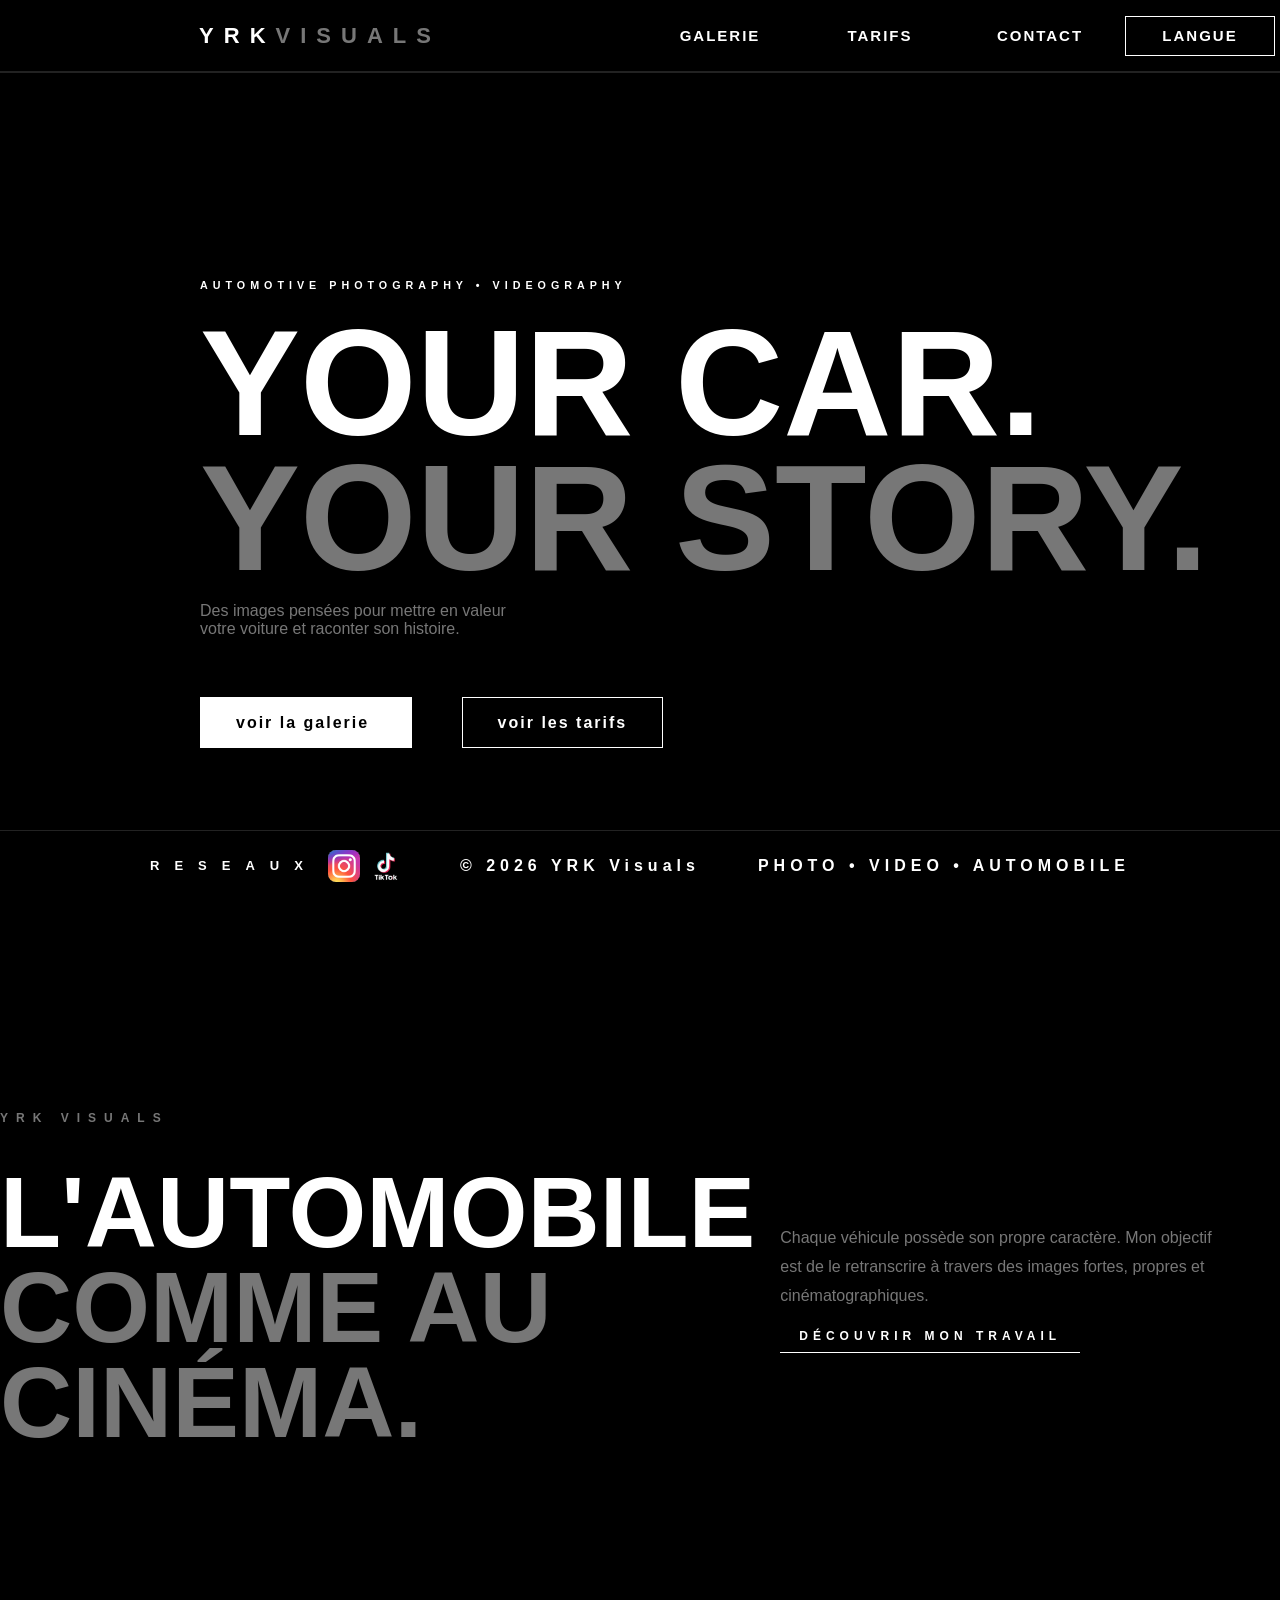
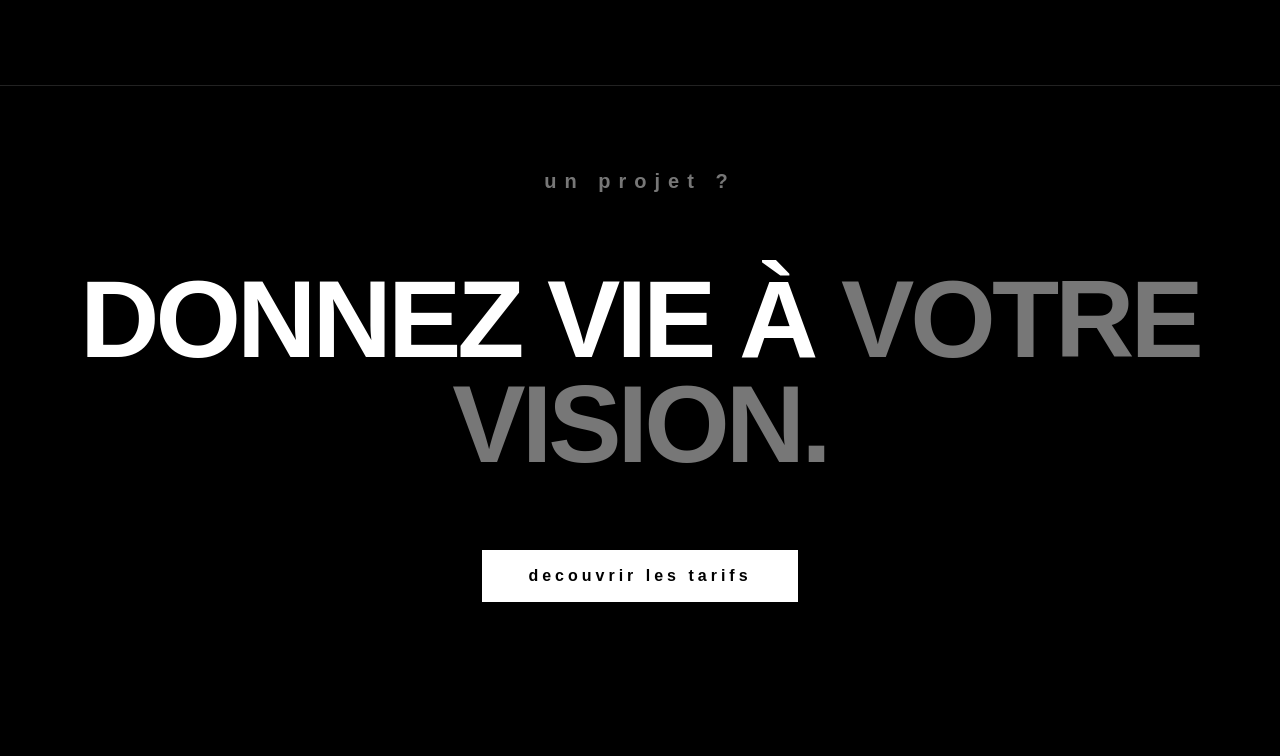
<file: index.html>
<!DOCTYPE html>
<html lang="fr">
<head>
    <link rel="stylesheet" href="style_index.css">
    <meta charset="UTF-8">
    <meta name="viewport" content="width=device-width, initial-scale=1.0">
    <title>Yrk.Visuals's page</title>
</head>
<body>

<header>
    <div id="box_header_gauche">
        <a href="index.html">
                YRK<span>VISUALS</span>
        </a>
    </div>
    <div id="box_header_droite">
        <div id="box_header_galerie">
            <a href="galerie.html">
                galerie
            </a>
        </div>
        <div id="box_header_tarifs">
            <a href="tarifs.html">
                tarifs
            </a>
        </div>
        <div id="box_header_contact">
            <a href="contact.html">
                contact
            </a>
        </div>
        <div id="box_header_langue">
                langue 
        </div>
    </div>
</header>

<main>
    <div id="premierbloc">
        <h6 id="hero_eyebrow">
            AUTOMOTIVE PHOTOGRAPHY • VIDEOGRAPHY
        </h6>
        <h1 id="hero">
            YOUR CAR.
            <br>
            <span id="hero_span">
            YOUR STORY.
            </span>
        </h1>
        <p id="hero_description">
            Des images pensées pour mettre en valeur
            <br>
            votre voiture et raconter son histoire.
        </p>
        <div id="boutons_premierbloc">
            <a id="bouton_galerie" href="galerie.html">
                voir la galerie
            </a>
            <a id="bouton_tarifs" href="tarifs.html">
                voir les tarifs
            </a>
        </div>
    </div>
    <div id="deuxiemebloc">
        <div id="deuxiemebloc_gauche">
            <h6>
                YRK VISUALS 
            </h6>
            <h1>
                L'AUTOMOBILE
                <br>
                <span>
                COMME AU CINÉMA.
                </span>
            </h1>
        </div>

        <div id="deuxiemebloc_droite">
            <p>
                Chaque véhicule possède son propre caractère. Mon objectif
                <br>
                est de le retranscrire à travers des images fortes, propres et
                <br>    
                cinématographiques.  
            </p>
            <a href="galerie.html">découvrir mon travail</a>
        </div>
    </div>
    <div id="troisiemebloc">
        <h6 id="troisiemebloc_eyebrow">
            un projet ?
        </h6>
        <h1 id="troisiemebloc_titre">
            donnez vie à <span>votre
            <br>
            vision.
        </span>
        </h1>
        <a id="troisiemebloc_bouton" href="tarifs.html">
            decouvrir les tarifs
        </a>
    </div>
</main>

<footer>
<div id="box_footer_gauche">
    <h4 id="text_footer_reseaux">RESEAUX</h4>
    <a id="bouton_footer_insta" href="https://www.instagram.com/yrk.visuals/" target="_blank"></a>
    <a id="bouton_footer_tiktok" href="https://www.tiktok.com/@yrk.visuals" target="_blank"></a>
</div>
<div id="box_footer_millieu">
    <h2 id="text_footer_millieu">© 2026 YRK Visuals</h2>
</div>
<div id="box_footer_droite">
    <h3 id="text_footer_droite">PHOTO • VIDEO • AUTOMOBILE</h3>
</div>
</footer>
</body>
</html>
</file>
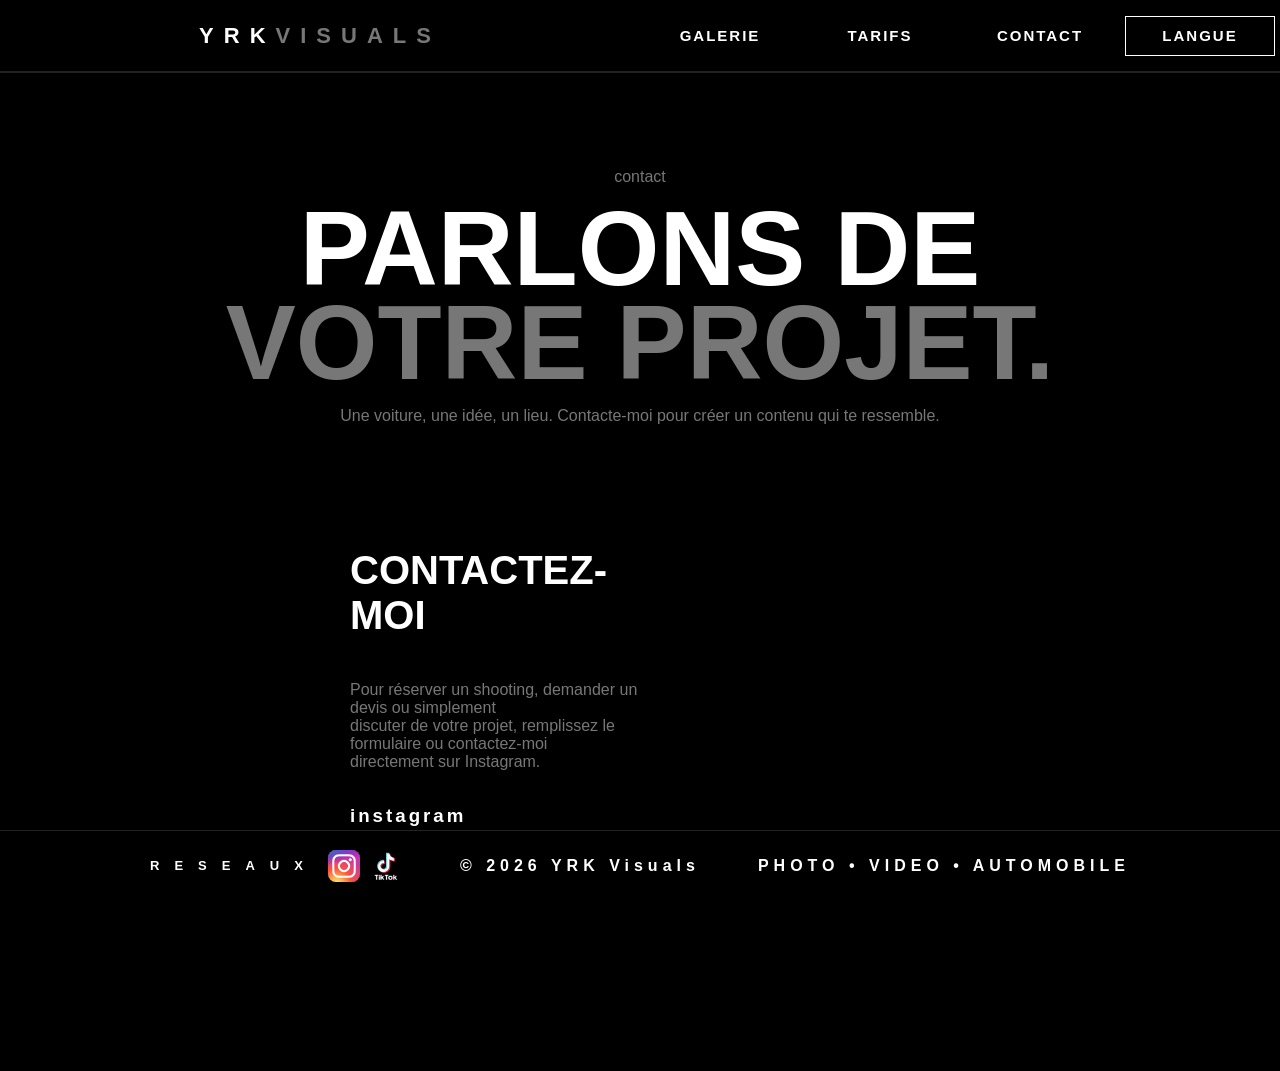
<file: contact.html>
<!DOCTYPE html>
<html lang="fr">
<head>
    <link rel="stylesheet" href="style_contact.css">
    <meta charset="UTF-8">
    <meta name="viewport" content="width=device-width, initial-scale=1.0">
    <title>Tarifs</title>
</head>
<body>

<!--header-->

<header>
    <div id="box_header_gauche">
        <a href="index.html">
                YRK<span>VISUALS</span>
        </a>
    </div>
    <div id="box_header_droite">
        <div id="box_header_galerie">
            <a href="galerie.html">
                galerie
            </a>
        </div>
        <div id="box_header_tarifs">
            <a href="tarifs.html">
                tarifs
            </a>
        </div>
        <div id="box_header_contact">
            <a href="contact.html">
                contact
            </a>
        </div>
        <div id="box_header_langue">
                langue 
        </div>
    </div>
</header>

<!--main-->
<!--premier bloc-->

<main>
    <div id="premierbloc">
        <p id="eyebrow">
            contact
        </p>
        <h1 id="titre">
            parlons de
            <br>
            <span>
            votre projet.
            </span>
        </h1>
        <p id="description">
            Une voiture, une idée, un lieu. Contacte-moi pour créer un contenu qui te ressemble.
        </p>
    </div>

<!--deuxieme bloc-->

    <div id="deuxiemebloc">
        <div id="contact">
            <h1>
                contactez-moi
            </h1>
            <p>
                Pour réserver un shooting, demander un devis ou simplement
                <br>
                discuter de votre projet, remplissez le formulaire ou contactez-moi
                <br>
                directement sur Instagram.
            </p>
            <h3>
                instagram
            </h3>
            <a href="https://www.instagram.com/yrk.visuals/" target="_blank">
                @YRK.VISUALS
            </a>
        </div>
        <div id="form">
            
        </div>
    </div>
</main>

<!--footer-->

<footer>
    <div id="box_footer_gauche">
        <h4 id="text_footer_reseaux">RESEAUX</h4>
        <a id="bouton_footer_insta" href="https://www.instagram.com/yrk.visuals/" target="_blank"></a>
        <a id="bouton_footer_tiktok" href="https://www.tiktok.com/@yrk.visuals" target="_blank"></a>
    </div>

    <div id="box_footer_millieu">
        <h2 id="text_footer_millieu">© 2026 YRK Visuals</h2>
    </div>

    <div id="box_footer_droite">
        <h3 id="text_footer_droite">PHOTO • VIDEO • AUTOMOBILE</h3>
    </div>
</footer>
</body>
</html>
</file>
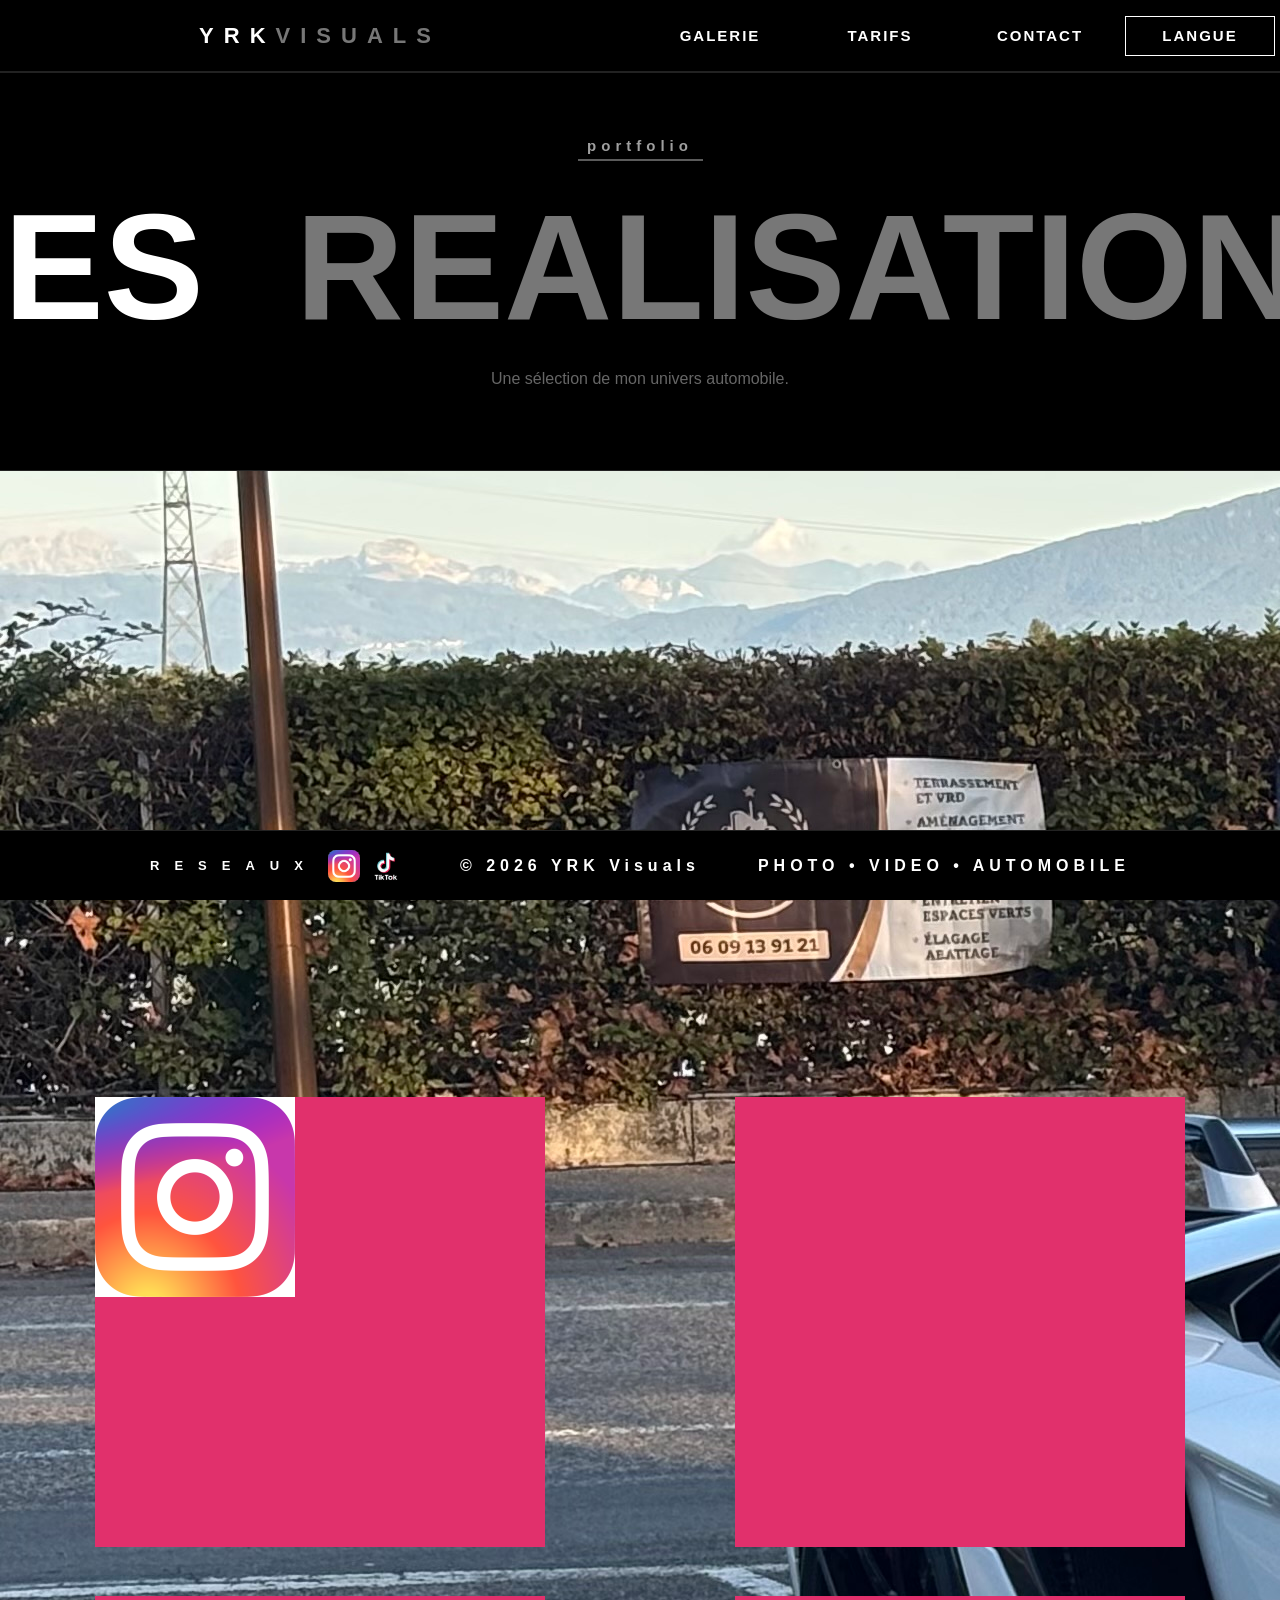
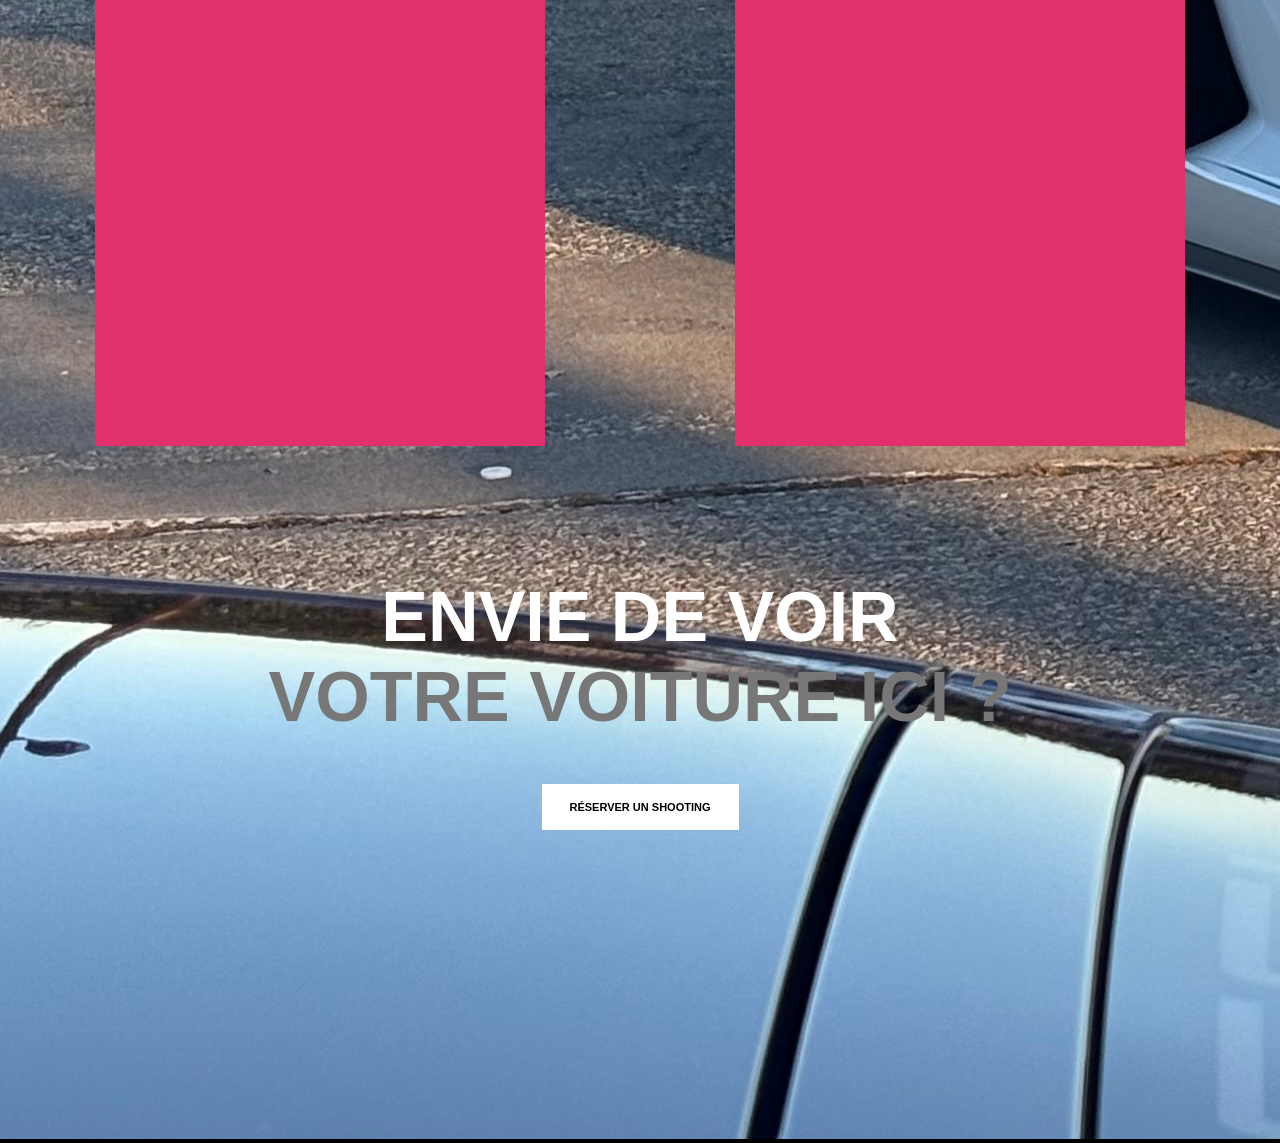
<file: galerie.html>
<!DOCTYPE html>
<html lang="fr">
<head>
    <link rel="stylesheet" href="style_galerie.css">
    <meta charset="UTF-8">
    <meta name="viewport" content="width=device-width, initial-scale=1.0">
    <title>Galerie  </title>
</head>
<body>

<!--header-->

<header>
    <div id="box_header_gauche">
        <a href="index.html">
                YRK<span>VISUALS</span>
        </a>
    </div>
    <div id="box_header_droite">
        <div id="box_header_galerie">
            <a href="galerie.html">
                galerie
            </a>
        </div>
        <div id="box_header_tarifs">
            <a href="tarifs.html">
                tarifs
            </a>
        </div>
        <div id="box_header_contact">
            <a href="contact.html">
                contact
            </a>
        </div>
        <div id="box_header_langue">
                langue 
        </div>
    </div>
</header>

<!--main-->

<main>

<!--premier bloc    (titre)-->

<div id="premierbloc">
    <h6 id="titre_portfolio">
        portfolio
    </h6>
    <h1 id="titre_realisations">     
        MES<span style="color: transparent;">q</span><span id="titre_realisations_span">REALISATIONS</span>
    </h1>
    <p id="selection">
        Une sélection de mon univers automobile.
    </p>
</div>

<!--deuxieme bloc   (carousel)-->

<div id="deuxiemebloc">
    <img src="svj_divonne.jpeg">
</div>

<!--troisieme bloc (categories)-->

<div id="troisiemebloc">
    <div id="bloc1">
        <img src="logo_insta.png">
    </div>
    <div id="bloc2">

    </div>
    <div id="bloc3">

    </div>
    <div id="bloc4">

    </div>
</div>

<!--quatrieme bloc  (redirection)-->

<div id="quatriemebloc">
    <h1>
        envie de voir
        <br>
        <span>
        votre voiture ici ?
        </span>
    </h1>
    <a href="tarifs.html">
        réserver un shooting
    </a>
</div>
</main>

<!--footer-->

<footer>
<div id="box_footer_gauche">
    <h4 id="text_footer_reseaux">RESEAUX</h4>
    <a id="bouton_footer_insta" href="https://www.instagram.com/yrk.visuals/" target="_blank"></a>
    <a id="bouton_footer_tiktok" href="https://www.tiktok.com/@yrk.visuals" target="_blank"></a>
</div>
<div id="box_footer_millieu">
    <h2 id="text_footer_millieu">© 2026 YRK Visuals</h2>
</div>
<div id="box_footer_droite">
    <h3 id="text_footer_droite">PHOTO • VIDEO • AUTOMOBILE</h3>
</div>
</footer>
</body>
</html>
</file>
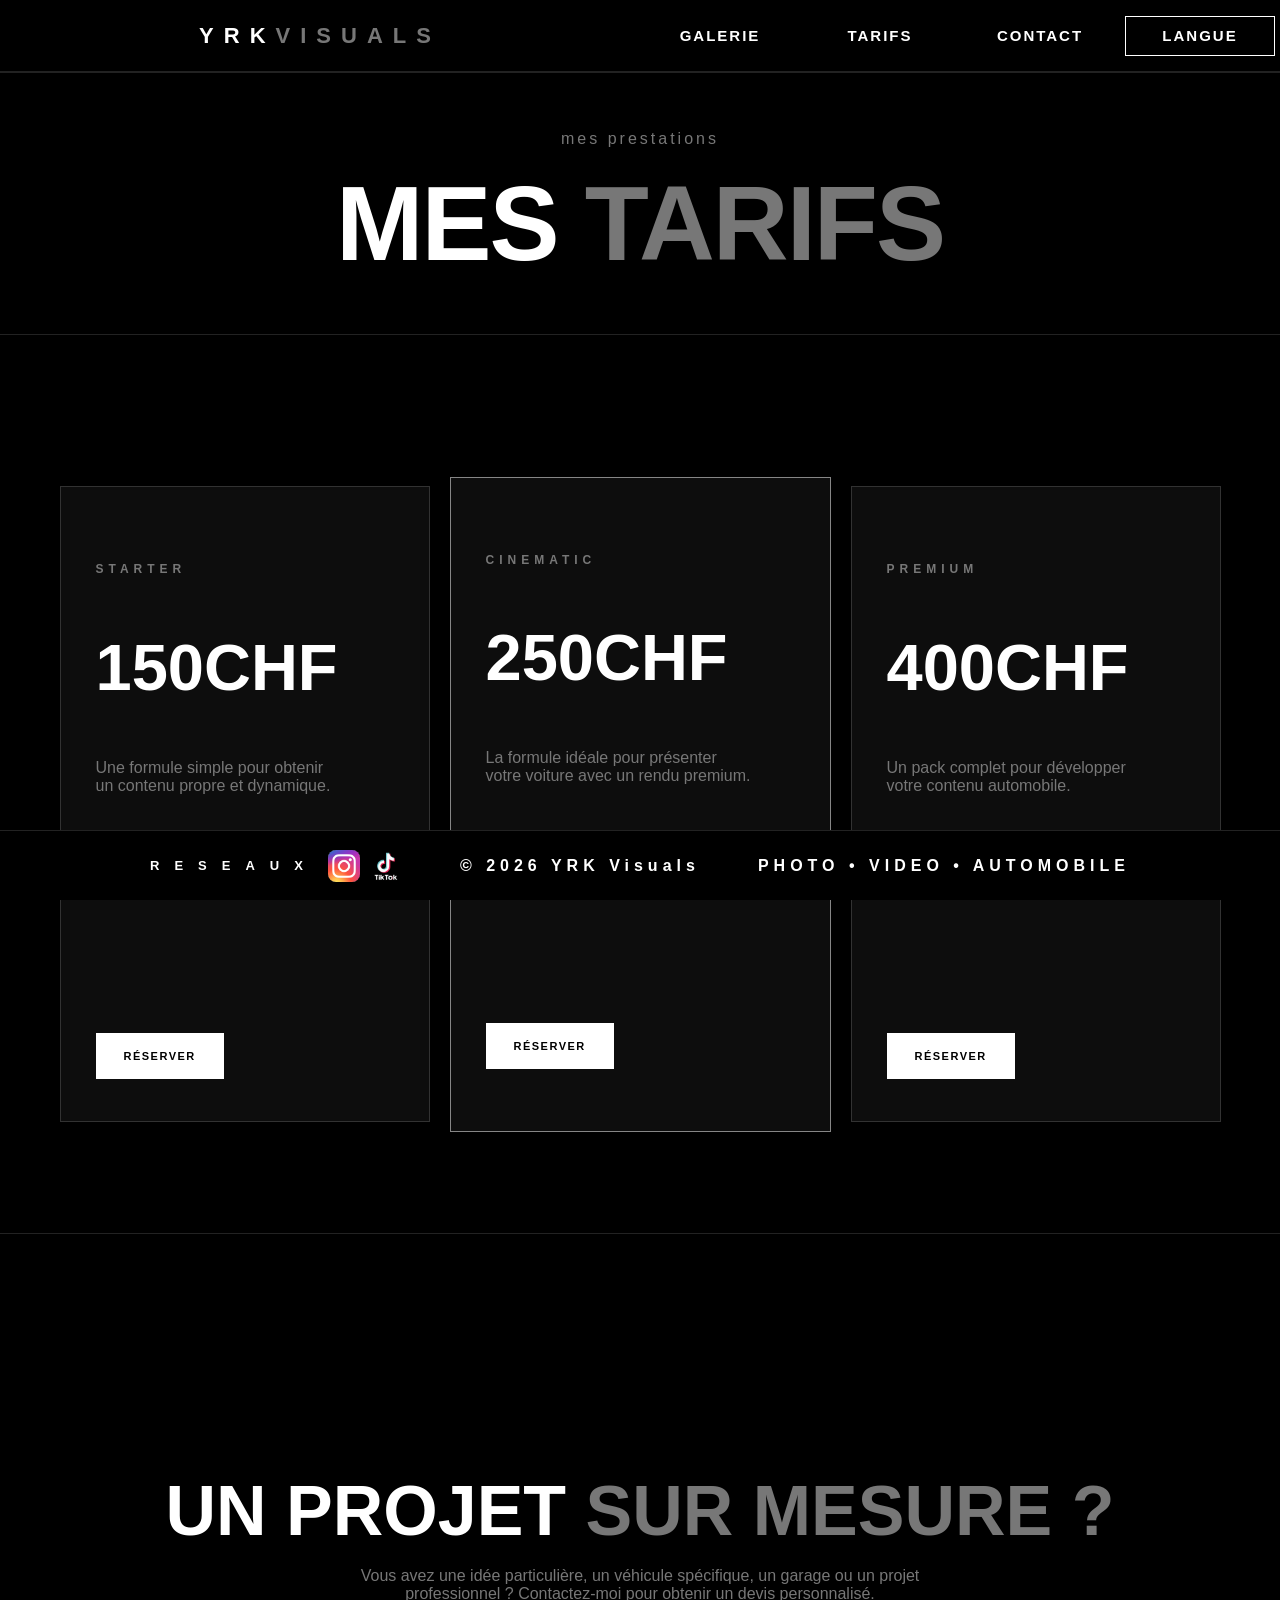
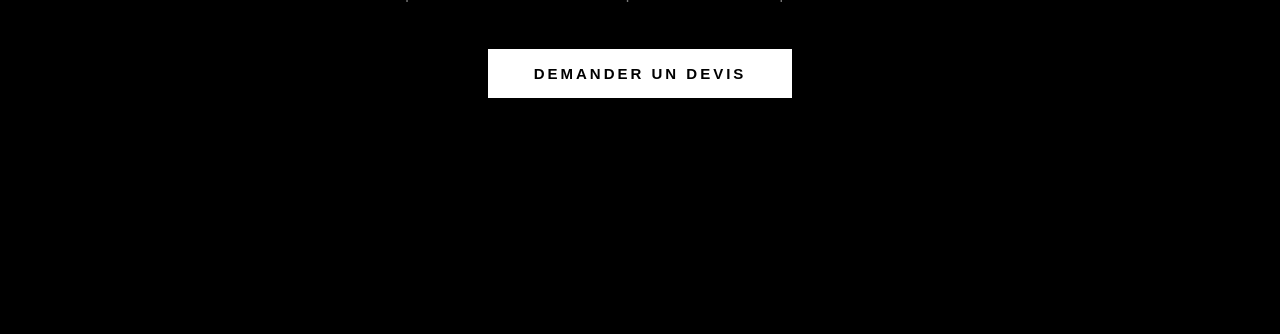
<file: tarifs.html>
<!DOCTYPE html>
<html lang="fr">
<head>
    <link rel="stylesheet" href="style_tarifs.css">
    <meta charset="UTF-8">
    <meta name="viewport" content="width=device-width, initial-scale=1.0">
    <title>Tarifs</title>
</head>
<body>

<!--header-->

<header>
    <div id="box_header_gauche">
        <a href="index.html">
                YRK<span>VISUALS</span>
        </a>
    </div>
    <div id="box_header_droite">
        <div id="box_header_galerie">
            <a href="galerie.html">
                galerie
            </a>
        </div>
        <div id="box_header_tarifs">
            <a href="tarifs.html">
                tarifs
            </a>
        </div>
        <div id="box_header_contact">
            <a href="contact.html">
                contact
            </a>
        </div>
        <div id="box_header_langue">
                langue 
        </div>
    </div>
</header>

<!--main-->

<main>

<!--premier bloc-->

    <div id="premierbloc">
        <p id="text_prestation_premierbloc">mes prestations</p>
        <h2 id="text_tarifs_premierbloc">mes <span style="color: #777;">tarifs</span></h2>
    </div>

<!--deuxieme bloc-->

    <div id="deuxiemebloc">

        <!--tarif 1-->
        
        <div id="tarif_1">
        <div id="tarif1_eyebrow">
            <p>
                starter
            </p>
        </div>
        <h2 id="tarif1_prix">
            150CHF
        </h2>
        <p id="tarif1_description">
            Une formule simple pour obtenir
            <br>
            un contenu propre et dynamique.
        </p>
        <div id="tarif1_liste">

        </div>
        <a id="tarif1_redirection" href="contact.html">
            réserver
        </a>
        </div>

        <!--tarif 2-->

        <div id="tarif_2">
        <div id="tarif2_eyebrow">
            <p>
                cinematic
            </p>
        </div>
        <h2 id="tarif2_prix">
            250CHF
        </h2>
        <p id="tarif2_description">
            La formule idéale pour présenter
            <br>
            votre voiture avec un rendu premium.
        </p>
        <div id="tarif1_liste">

        </div>
        <a id="tarif2_redirection" href="contact.html">
            réserver
        </a>
        </div>

        <!--tarif 3-->

        <div id="tarif_3">
        <div id="tarif3_eyebrow">
            <p>
                premium
            </p>
        </div>
        <h2 id="tarif3_prix">
            400CHF
        </h2>
        <p id="tarif3_description">
            Un pack complet pour développer 
            <br>
            votre contenu automobile.
        </p>
        <div id="tarif1_liste">

        </div>
        <a id="tarif3_redirection" href="contact.html">
            réserver
        </a>
        </div>
    </div>

<!--troisieme bloc-->

    <div id="troisiemebloc">
        <h1 id="projet">
            un projet 
            <span id="sur_mesure">sur mesure ?</span>
        </h1>
        <p>
            Vous avez une idée particulière, un véhicule spécifique, un garage ou un projet
            <br>
            professionnel ? Contactez-moi pour obtenir un devis personnalisé.
        </p>
        <a id="lien_devis" href="contact.html">
            demander un devis
        </a>
    </div>
</main>

<!--footer-->

<footer>
<div id="box_footer_gauche">
    <h4 id="text_footer_reseaux">RESEAUX</h4>
    <a id="bouton_footer_insta" href="https://www.instagram.com/yrk.visuals/" target="_blank"></a>
    <a id="bouton_footer_tiktok" href="https://www.tiktok.com/@yrk.visuals" target="_blank"></a>
</div>
<div id="box_footer_millieu">
    <h2 id="text_footer_millieu">© 2026 YRK Visuals</h2>
</div>
<div id="box_footer_droite">
    <h3 id="text_footer_droite">PHOTO • VIDEO • AUTOMOBILE</h3>
</div>
</footer>
</body>
</html>
</file>
<file: style_index.css>
*{
    box-sizing: border-box;
}
body{
    margin: 0px;
    background-color: black;
}

/*header*/

header{
    position: fixed;
    top: 0;
    left: 0;
    right: 0;
    height: 71px;
    border-bottom: solid rgb(34, 34, 34) 73px;
    display: flex;
}

/*box header gauche*/

#box_header_gauche{
    width: 50%;
    height: 71px;
    background-color: black;
    display: flex;
    align-items: center;
    justify-content: center;
}
#box_header_gauche a{
    font-weight: 900;
    margin: 0%;
    color: white;
    letter-spacing: 10px;
    font-size: 22px;
    transition: 0.3s;
    font-family: Arial, Helvetica, sans-serif;  
    text-decoration: none;
}
#box_header_gauche a:hover{
    transform: scale(1.01);
    letter-spacing: 15px;
}
#box_header_gauche span{
    color: #777;
}

/*box header droite*/

#box_header_droite{
    width: 50%;
    height: 71px;
    background-color: black;
    display: flex;
    align-items: center;
    justify-content: center;
    gap: 10px;
}
#box_header_droite div{
    height: 40px;
    width: 150px;
    background-color: black;
    display: flex;
    align-items: center;
    justify-content: center;
    font-size: 15px;
    font-family: Arial, Helvetica, sans-serif;
    font-weight: 900;
    letter-spacing: 2px;
    color: white;
    text-transform: uppercase;
}
#box_header_droite a{
    text-decoration: none;
    color: white;
    transition: 0.3s;
}
#box_header_droite a:hover{
    transform: scale(1.01);
    letter-spacing: 5px;
    color: rgba(255, 255, 255, 0.5 );
}
#box_header_langue{
    border: solid white 1px;
    transition: 0.3s;
}
#box_header_langue:hover{
    color: black;
    background-color: white;

}

/*main*/
/*premier bloc*/

#premierbloc{
    height: 805px;
    width: 100%;
    margin-top: 71px;
    display: flex;
    flex-direction: column;
    padding-left: 200px;
    border-bottom: 1px solid rgb(34, 34, 34);
    justify-content: center;
    padding-bottom: 35px;
}
#hero_eyebrow{
    color: white;
    font-family: Montserrat, sans-serif;
    letter-spacing: 5px;
    margin-top: 100px;
}
#hero{
    color: white;
    font-family: Arial, Helvetica, sans-serif;
    font-weight: 800;
    font-size: 150px;
    margin: 0%;
    line-height: 0.9;
}
#hero_span{
    color: #777;
}
#hero_description{
    color: #777;
    font-family: Montserrat, sans-serif;
}
#boutons_premierbloc{
    width: 1247px;
    font-family: montserrat, sans-serif;
    color: white;
    margin-top: 60px;
}
#bouton_galerie{
    padding: 16px 35px;
    background-color: white;
    border: solid white 1px;
    color: black;
    text-decoration: none;
    font-family: montserrat, sans-serif;
    font-weight: 900;
    letter-spacing: 2px;    
    color: black;
    transition: 0.3s;
}
#bouton_galerie:hover{
    background-color: transparent;
    color: white;
}
#bouton_tarifs{
    padding: 16px 35px;
    border: solid white 1px;
    margin-left: 50px;
    text-decoration: none;
    font-family: montserrat, sans-serif;
    font-weight: 900;
    letter-spacing: 2px;
    color: white;
    transition: 0.3s;
}
#bouton_tarifs:hover{
    background-color: white;
    color: black;
}

/*deuxieme bloc*/

#deuxiemebloc{
    width: 100%;
    height: 810px;
    background-color: black;
    display: flex;
    align-items: center;
    justify-content: space-around;
    gap: 25px;
    border-bottom: 1px solid rgb(34, 34, 34);
}

/*deuxieme bloc gauche*/

#deuxiemebloc_gauche{
    display: flex;
    flex-direction: column;
    height: 600px;
    width: 900px;
    background-color: black;
    justify-content: center;
}
#deuxiemebloc_gauche h6{
    margin: 0%;
    color: #777;
    font-family: "Montserrat", sans-serif;
    font-size: 12px;
    font-weight: 800;
    letter-spacing: 8px;
}
#deuxiemebloc_gauche h1{
    color: white;
    font-family: Arial, Helvetica, sans-serif;
    font-weight: 900;
    font-size: 100px;
    margin: 0%;
    margin-top: 40px;
    line-height: 0.95;
}
#deuxiemebloc_gauche span{
    color: #777;
}

/*deuxieme bloc droite*/

#deuxiemebloc_droite{
    height: 600px;
    width: 600px;
    background-color: black;
    display: flex;
    flex-direction: column;
    justify-content: center;
    font-family: Arial, Helvetica, sans-serif;
    font-size: 16px;
    line-height: 1.8;
}
#deuxiemebloc_droite p{
    color: #777;
}
#deuxiemebloc_droite a{
    color: white;
    text-decoration: none;
    font-family: "Montserrat", sans-serif;
    font-size: 12px;
    font-weight: 700;
    letter-spacing: 5px;
    border-bottom: 1px solid white;
    padding-bottom: 4px;
    width: 300px;
    display: flex;
    justify-content: center;
    text-transform: uppercase;
    transition: 0.3s;
}
#deuxiemebloc_droite a:hover{
    width: 400px;
}

/*troisieme bloc*/

#troisiemebloc{
    height: 600px;
    width: 100%;
    background-color: black;
    margin-bottom: 70px;
    display: flex;
    flex-direction: column;
    justify-content: center;
    align-items: center;
    color: white;
    text-align: center;
}
#troisiemebloc_eyebrow{
    margin: 0%;
    color: #777;
    font-family: "Montserrat", sans-serif;
    font-size: 20px;
    font-weight: 800;
    letter-spacing: 8px;
}
#troisiemebloc_titre{
    color: white;
    line-height: 0.95;
    text-transform: uppercase;
    font-weight: 900;
    letter-spacing: -4px;
    font-size: 110px;
    font-family: Arial, Helvetica, sans-serif;
}
#troisiemebloc_bouton{
    background-color: white;
    color: black;
    border: solid white 1px;
    padding: 16px 45px;
    font-family: Arial, Helvetica, sans-serif;
    font-size: 16px;
    font-weight: 900;
    letter-spacing: 4px;
    transition: 0.3s;
    text-decoration: none;
}
#troisiemebloc_bouton:hover{
    background-color: black;
    color: white;
    transform: scale(1.1);
    letter-spacing: 6p;
}
#troisiemebloc span{
    color: #777;
}

/*footer*/

footer{
    position: fixed;
    bottom: 0;
    left: 0;
    right: 0;
    display: flex;
    background-color: black;
    height: 70px;
    justify-content: space-between;
    padding-left: 150px;
    padding-right: 150px;
    border-top: solid rgb(34, 34, 34) 1px;
}

/*box footer gauche*/

#box_footer_gauche{
    display: flex;
    justify-content: center;
    align-items: center;
    font-family: "Montserrat", sans-serif;
}
#text_footer_reseaux{
    font-weight: 800;
    font-size: small;
    color: white;
    letter-spacing: 15px;
}
#bouton_footer_insta{
    background-image: url(logo_insta.png);
    background-size: cover;
    background-position: center;
    background-repeat: no-repeat;
    width: 32px;
    height: 32px;
    text-decoration: none;
    border-radius: 8px;
    transition: 0.3s;
    margin-left: 10px;
}
#bouton_footer_insta:hover{
    transform: scale(1.3);
    box-shadow: 0 0 25px #E1306C;
}
#bouton_footer_tiktok{
    background-image: url(logo_tiktok.jpg);
    background-size: cover;
    background-position: center;
    background-repeat: no-repeat;
    width: 32px;
    height: 32px;
    text-decoration: none;
    border-radius: 8px;
    transition: 0.3s;
    margin-left: 10px;
}   
#bouton_footer_tiktok:hover{
    transform: scale(1.3);
    box-shadow: 0 0 25px #5fbde2;
}
#box_footer_millieu{
    display: flex;
    justify-content: center;
    align-items: center;
}

/*box footer millieu*/

#text_footer_millieu{
    font-family: "Montserrat", sans-serif;
    font-size: medium;
    color: white;
    letter-spacing: 5px;
}

/*box footer droite*/

#box_footer_droite{
    display: flex;
    justify-content: center;
    align-items: center;
}
#text_footer_droite{
    font-family: "Montserrat", sans-serif;
    font-size: medium;
    color: white;
    letter-spacing: 5px;
}
</file>
<file: style_contact.css>
*{
    box-sizing: border-box;
}
body{
    margin: 0px;
    background-color: black;
}
/*------------*/
/*   header   */
/*------------*/

header{
    position: fixed;
    top: 0;
    left: 0;
    right: 0;
    height: 71px;
    border-bottom: solid rgb(34, 34, 34) 73px;
    display: flex;
}
#box_header_gauche{
    width: 50%;
    height: 71px;
    background-color: black;
    display: flex;
    align-items: center;
    justify-content: center;
}
#box_header_gauche a{
    font-weight: 900;
    margin: 0%;
    color: white;
    letter-spacing: 10px;
    font-size: 22px;
    transition: 0.3s;
    font-family: Arial, Helvetica, sans-serif;  
    text-decoration: none;
}
#box_header_gauche a:hover{
    transform: scale(1.01);
    letter-spacing: 15px;
}
#box_header_gauche span{
    color: #777;
}
#box_header_droite{
    width: 50%;
    height: 71px;
    background-color: black;
    display: flex;
    align-items: center;
    justify-content: center;
    gap: 10px;
}
#box_header_droite div{
    height: 40px;
    width: 150px;
    background-color: black;
    display: flex;
    align-items: center;
    justify-content: center;
    font-size: 15px;
    font-family: Arial, Helvetica, sans-serif;
    font-weight: 900;
    letter-spacing: 2px;
    color: white;
    text-transform: uppercase;
}
#box_header_droite a{
    text-decoration: none;
    color: white;
    transition: 0.3s;
}
#box_header_droite a:hover{
    transform: scale(1.01);
    letter-spacing: 5px;
    color: rgba(255, 255, 255, 0.5 );
}
#box_header_langue{
    border: solid white 1px;
    transition: 0.3s;
}
#box_header_langue:hover{
    color: black;
    background-color: white;

}

/*----------*/
/*   main   */
/*----------*/

main{
    height: 1000px;
    width: 100%;
}
#premierbloc{
    width: 100%;
    height: 450px;
    margin-top: 71px;
    background-color: black;
    display: flex;
    flex-direction: column;
    align-items: center;
    justify-content: center;
    text-align: center;
}
#eyebrow{
    color: #777;
    font-family: Arial, Helvetica, sans-serif
}
#titre{
    color: white;
    font-family: Arial, Helvetica, sans-serif;
    font-weight: bold;
    font-size: 105px;
    margin: 0%;
    text-transform: uppercase;
    line-height: .9;
}
#titre span{
    color: #777;
}
#description{
    color: #777;
    font-family: Arial, Helvetica, sans-serif;
}

/*deuxieme bloc*/

#deuxiemebloc{
    width: 100%;
    height: 500px;
    background-color: black;
    display: flex;
}
#contact{
    width: 50%;
    height: 500px;
    background-color: black;
    display: flex;
    flex-direction: column;
    padding-left: 350px;
}
#contact h1{
    font-family: Arial, Helvetica, sans-serif;
    font-weight: bold;
    font-size: 40px;
    color: white;
    text-transform: uppercase;
}
#contact p{
    color: #777;
    font-family: Arial, Helvetica, sans-serif;
}
#contact h3{
    color: white;
    font-family: Arial, Helvetica, sans-serif;
    font-weight: 900;
    letter-spacing: 3px;
}
#contact a{
    color: #777;
    font-family: Arial, Helvetica, sans-serif;
    font-weight: 600;
    letter-spacing: 3px;
    transition: 0.1s;
}
#contact a:hover{
    color: #444;
}



#form{
    width: 50%;
    height: 500px;
    background-color: black;
}



footer{
    position: fixed;
    bottom: 0;
    left: 0;
    right: 0;
    display: flex;
    background-color: black;
    height: 70px;
    justify-content: space-between;
    padding-left: 150px;
    padding-right: 150px;
    border-top: solid rgb(34, 34, 34) 1px;
}
#box_footer_gauche{
    display: flex;
    justify-content: center;
    align-items: center;
    font-family: "Montserrat", sans-serif;
}
#text_footer_reseaux{
    font-weight: 800;
    font-size: small;
    color: white;
    letter-spacing: 15px;
}
#bouton_footer_insta{
    background-image: url(logo_insta.png);
    background-size: cover;
    background-position: center;
    background-repeat: no-repeat;
    width: 32px;
    height: 32px;
    text-decoration: none;
    border-radius: 8px;
    transition: 0.3s;
    margin-left: 10px;
}
#bouton_footer_insta:hover{
    transform: scale(1.3);
    box-shadow: 0 0 25px #E1306C;
}
#bouton_footer_tiktok{
    background-image: url(logo_tiktok.jpg);
    background-size: cover;
    background-position: center;
    background-repeat: no-repeat;
    width: 32px;
    height: 32px;
    text-decoration: none;
    border-radius: 8px;
    transition: 0.3s;
    margin-left: 10px;
}   
#bouton_footer_tiktok:hover{
    transform: scale(1.3);
    box-shadow: 0 0 25px #5fbde2;
}
#box_footer_millieu{
    display: flex;
    justify-content: center;
    align-items: center;
}
#text_footer_millieu{
    font-family: "Montserrat", sans-serif;
    font-size: medium;
    color: white;
    letter-spacing: 5px;
}
#box_footer_droite{
    display: flex;
    justify-content: center;
    align-items: center;
}
#text_footer_droite{
    font-family: "Montserrat", sans-serif;
    font-size: medium;
    color: white;
    letter-spacing: 5px;
}
</file>
<file: style_galerie.css>
*{
    box-sizing: border-box;
}
body{
    margin: 0px;
    background-color: black;
}
/*------------*/
/*   header   */
/*------------*/

header{
    position: fixed;
    top: 0;
    left: 0;
    right: 0;
    height: 71px;
    border-bottom: solid rgb(34, 34, 34) 73px;
    display: flex;
}
#box_header_gauche{
    width: 50%;
    height: 71px;
    background-color: black;
    display: flex;
    align-items: center;
    justify-content: center;
}
#box_header_gauche a{
    font-weight: 900;
    margin: 0%;
    color: white;
    letter-spacing: 10px;
    font-size: 22px;
    transition: 0.3s;
    font-family: Arial, Helvetica, sans-serif;  
    text-decoration: none;
}
#box_header_gauche a:hover{
    transform: scale(1.01);
    letter-spacing: 15px;
}
#box_header_gauche span{
    color: #777;
}
#box_header_droite{
    width: 50%;
    height: 71px;
    background-color: black;
    display: flex;
    align-items: center;
    justify-content: center;
    gap: 10px;
}
#box_header_droite div{
    height: 40px;
    width: 150px;
    background-color: black;
    display: flex;
    align-items: center;
    justify-content: center;
    font-size: 15px;
    font-family: Arial, Helvetica, sans-serif;
    font-weight: 900;
    letter-spacing: 2px;
    color: white;
    text-transform: uppercase;
}
#box_header_droite a{
    text-decoration: none;
    color: white;
    transition: 0.3s;
}
#box_header_droite a:hover{
    transform: scale(1.01);
    letter-spacing: 5px;
    color: rgba(255, 255, 255, 0.5 );
}
#box_header_langue{
    border: solid white 1px;
    transition: 0.3s;
}
#box_header_langue:hover{
    color: black;
    background-color: white;

}

/*----------*/
/*   main   */
/*----------*/


/*-----------------*/
/*   premierbloc   */
/*-----------------*/

#premierbloc{
    width: 100%;
    height: 400px;
    background-color: black;
    margin-top: 71px;
    display: flex;
    flex-direction: column;
    align-items: center;
    justify-content: center;
    border-bottom: solid rgb(34, 34, 34) 1px;
}
#titre_portfolio{
    color: rgba(255, 255, 255, 0.623);
    display: flex;
    justify-content: center;
    text-align: center;
    margin: 0;
    font-family: Arial, Helvetica, sans-serif;
    letter-spacing: 5px;
    padding-bottom: 5px;
    margin-bottom: 20px;
    font-size: 15px;
    border-bottom: 2px solid rgba(255, 255, 255, 0.356);
    width: 125px;  

}
#titre_realisations{
    color: white;
    display: flex;
    justify-content: center;
    text-align: center;
    margin: 0;
    font-size: 150px;
    font-family: Montserrat, sans-serif;
}
#titre_realisations_span{
    color: #777;
}
#selection{
    color: #666;
    font-family: Arial, Helvetica, sans-serif;
}

/*deuxieme bloc*/

#deuxiemebloc{
    width: 100%;
    height: 600px;
}
#deuxiemebloc img{
    
}

/*troisieme bloc*/

#troisiemebloc{
    width: 100%;
    height: 1000px;
    background-color: black;
    border-top: 1px solid rgb(34, 34, 34);
    display: grid;
    grid-template-columns: repeat(2, 1fr);
    justify-items: center;
    align-items: center;

}
#bloc1{
    width: 450px;
    height: 450px;
    background-color: #E1306C;
}
#bloc2{
    width: 450px;
    height: 450px;
    background-color: #E1306C;
}
#bloc3{
    width: 450px;
    height: 450px;
    background-color: #E1306C;
}
#bloc4{
    width: 450px;
    height: 450px;
    background-color: #E1306C;
}

/*quatrieme bloc*/

#quatriemebloc{
    width: 100%;
    height: 417px;
    background-color: black;
    border-top: 1px solid rgb(34, 34, 34);
    margin-bottom: 70px;
    color: white;
    display: flex;
    flex-direction: column;
    align-items: center;
    justify-content: center;
    text-align: center;
    font-family: Arial, Helvetica, sans-serif;
    text-transform: uppercase;
}
#quatriemebloc h1{
    color: white;
    font-weight: 600;
    font-size: 70px;
}
#quatriemebloc span{
    color: #777;
}
#quatriemebloc a{
    color: black;
    text-decoration: none;
    border: solid white 1px;
    padding: 16px 27px;
    background-color: white;
    font-family: Arial, Helvetica, sans-serif;
    font-weight: 900;
    font-size: 11px;
    transition: 0.3s;
}
#quatriemebloc a:hover{
    background-color: black;
    color: white;
}

/*-----------*/
/*   footer   */
/*-----------*/

footer{
    position: fixed;
    bottom: 0;
    left: 0;
    right: 0;
    display: flex;
    background-color: black;
    height: 70px;
    justify-content: space-between;
    padding-left: 150px;
    padding-right: 150px;
    border-top: solid rgb(34, 34, 34) 1px;
}
#box_footer_gauche{
    display: flex;
    justify-content: center;
    align-items: center;
    font-family: "Montserrat", sans-serif;
}
#text_footer_reseaux{
    font-weight: 800;
    font-size: small;
    color: white;
    letter-spacing: 15px;
}
#bouton_footer_insta{
    background-image: url(logo_insta.png);
    background-size: cover;
    background-position: center;
    background-repeat: no-repeat;
    width: 32px;
    height: 32px;
    text-decoration: none;
    border-radius: 8px;
    transition: 0.3s;
    margin-left: 10px;
}
#bouton_footer_insta:hover{
    transform: scale(1.3);
    box-shadow: 0 0 25px #E1306C;
}
#bouton_footer_tiktok{
    background-image: url(logo_tiktok.jpg);
    background-size: cover;
    background-position: center;
    background-repeat: no-repeat;
    width: 32px;
    height: 32px;
    text-decoration: none;
    border-radius: 8px;
    transition: 0.3s;
    margin-left: 10px;
}   
#bouton_footer_tiktok:hover{
    transform: scale(1.3);
    box-shadow: 0 0 25px #5fbde2;
}
#box_footer_millieu{
    display: flex;
    justify-content: center;
    align-items: center;
}
#text_footer_millieu{
    font-family: "Montserrat", sans-serif;
    font-size: medium;
    color: white;
    letter-spacing: 5px;
}
#box_footer_droite{
    display: flex;
    justify-content: center;
    align-items: center;
}
#text_footer_droite{
    font-family: "Montserrat", sans-serif;
    font-size: medium;
    color: white;
    letter-spacing: 5px;
}
</file>
<file: style_tarifs.css>
*{
    box-sizing: border-box;
}
body{
    margin: 0px;
    background-color: black;
}
/*------------*/
/*   header   */
/*------------*/

header{
    position: fixed;
    top: 0;
    left: 0;
    right: 0;
    height: 71px;
    border-bottom: solid rgb(34, 34, 34) 73px;
    display: flex;
}
#box_header_gauche{
    width: 50%;
    height: 71px;
    background-color: black;
    display: flex;
    align-items: center;
    justify-content: center;
}
#box_header_gauche a{
    font-weight: 900;
    margin: 0%;
    color: white;
    letter-spacing: 10px;
    font-size: 22px;
    transition: 0.3s;
    font-family: Arial, Helvetica, sans-serif;  
    text-decoration: none;
}
#box_header_gauche a:hover{
    transform: scale(1.01);
    letter-spacing: 15px;
}
#box_header_gauche span{
    color: #777;
}
#box_header_droite{
    width: 50%;
    height: 71px;
    background-color: black;
    display: flex;
    align-items: center;
    justify-content: center;
    gap: 10px;
}
#box_header_droite div{
    height: 40px;
    width: 150px;
    background-color: black;
    display: flex;
    align-items: center;
    justify-content: center;
    font-size: 15px;
    font-family: Arial, Helvetica, sans-serif;
    font-weight: 900;
    letter-spacing: 2px;
    color: white;
    text-transform: uppercase;
}
#box_header_droite a{
    text-decoration: none;
    color: white;
    transition: 0.3s;
}
#box_header_droite a:hover{
    transform: scale(1.01);
    letter-spacing: 5px;
    color: rgba(255, 255, 255, 0.5 );
}
#box_header_langue{
    border: solid white 1px;
    transition: 0.3s;
}
#box_header_langue:hover{
    color: black;
    background-color: white;

}

/*----------*/
/*   main   */
/*----------*/

main{
    margin-top: 55px;
}
#premierbloc{
    width: 100%;
    display: flex;
    flex-direction: column;
    align-items: center;
    color: white;
    margin-bottom: 50px;
}
#text_prestation_premierbloc{
    font-family: montserrat, sans-serif;
    margin-top: 75px;
    letter-spacing: 3px;
    color: #777;
}
#text_tarifs_premierbloc{
    font-family: Arial, Helvetica, sans-serif;
    font-size: 105px;
    text-transform: uppercase;
    margin: 0%;
    letter-spacing: -2px;
}
#deuxiemebloc{
    border-top: 1px solid rgb(34, 34, 34);
    border-bottom: 1px solid rgb(34, 34, 34);
    width: 100%;
    height: 900px;
    display: flex;
    gap: 20px;
    justify-content: center;
    align-items: center;
    padding-top: 40px   ;
}
#tarif_1{
    width: 370px;
    height: 636px;
    padding: 45px 35px;
    background-color: #0d0d0d;
    border: solid rgb(50, 50, 50) 1px;
    transition: 0.3s;
}
#tarif_1:hover{
    border: solid rgb(100, 100, 100) 1px;
}
#tarif1_eyebrow{
    color: #777;
    margin-top: 30px;
    font-family: Arial, Helvetica, sans-serif;
    text-transform: uppercase;
    font-weight: bold;
    font-size: 12px;
    letter-spacing: 5px;
}
#tarif1_prix{
       color: white;
       font-family: Arial, Helvetica, sans-serif;
       font-weight: bold;
       font-size: 65px;
}
#tarif1_description{
    color: #777;
    font-family: "Montserrat", sans-serif;
    font-weight: 400
}
#tarif1_liste{
   width: 298px;
   height: 205px;
   margin-bottom: 30px;
}
#tarif1_redirection{
    padding: 16px 27px;
    border: solid white 1px;
    color: black;
    background-color: white;
    font-family: Arial, Helvetica, sans-serif;
    text-transform: uppercase;
    font-size: 11px;
    font-weight: 900;
    letter-spacing: 1.5px;
    text-decoration: none;
    transition: 0.3s;
}
#tarif1_redirection:hover{
    background-color: transparent;
    color: white;
}
#tarif_2{
    width: 381px;
    height: 655px;
    padding: 45px 35px;
    background-color: #0d0d0d;
    border: solid rgba(255, 255, 255, 0.5) 1px;
    transition: 0.3s;
}
#tarif_2:hover{
    border: solid white 1px;
}
#tarif2_eyebrow{
    color: #777;
    margin-top: 30px;
    font-family: Arial, Helvetica, sans-serif;
    text-transform: uppercase;
    font-weight: bold;
    font-size: 12px;
    letter-spacing: 5px;
}
#tarif2_prix{
    color: white;
    font-family: Arial, Helvetica, sans-serif;
    font-weight: bold;
    font-size: 65px;   
}
#tarif2_description{
    color: #777;
    font-family: "Montserrat", sans-serif;
    font-weight: 400
}
#tarif2_redirection{
    padding: 16px 27px;
    border: solid white 1px;
    color: black;
    background-color: white;
    font-family: Arial, Helvetica, sans-serif;
    text-transform: uppercase;
    font-size: 11px;
    font-weight: 900;
    letter-spacing: 1.5px;
    text-decoration: none;
    transition: 0.3s;
}
#tarif2_redirection:hover{
    background-color: transparent;
    color: white;
}
#tarif_3{
    width: 370px;
    height: 636px;
    padding: 45px 35px;
    background-color: #0d0d0d;
    border: solid rgb(50, 50, 50) 1px;
    transition: 0.3s;
}
#tarif_3:hover{
    border: solid rgb(100, 100, 100) 1px;
}
#tarif3_eyebrow{
    color: #777;
    margin-top: 30px;
    font-family: Arial, Helvetica, sans-serif;
    text-transform: uppercase;
    font-weight: bold;
    font-size: 12px;
    letter-spacing: 5px;
}
#tarif3_prix{
    color: white;
    font-family: Arial, Helvetica, sans-serif;
    font-weight: bold;
    font-size: 65px;   
}
#tarif3_description{
    color: #777;
    font-family: "Montserrat", sans-serif;
    font-weight: 400
}
#tarif3_redirection{
    padding: 16px 27px;
    border: solid white 1px;
    color: black;
    background-color: white;
    font-family: Arial, Helvetica, sans-serif;
    text-transform: uppercase;
    font-size: 11px;
    font-weight: 900;
    letter-spacing: 1.5px;
    text-decoration: none;
    transition: 0.3s;
}
#tarif3_redirection:hover{
    background-color: transparent;
    color: white;
}
#troisiemebloc{
    width: 100%;
    height: 700px;
    background-color: black;
    display: flex;
    flex-direction: column;
    justify-content: center;
    align-items: center;
}
#projet{
    color: white;
    text-transform: uppercase;
    font-family: Arial, Helvetica, sans-serif;
    font-weight: 600;
    font-size: 70px;
    margin: 0px;
}
#sur_mesure{
    color: #777;
}
#troisiemebloc p{
    color: #777;
    display: flex;
    text-align: center;
    font-family: Arial, Helvetica, sans-serif;
}
#lien_devis{
    text-decoration: none;
    text-transform: uppercase;
    color: black;
    background-color: white;
    font-family: Arial, Helvetica, sans-serif;
    font-weight: 900;
    font-size: 15px;
    letter-spacing: 3px ;
    padding: 15px 45px;
    margin-top: 30px;
    border: solid white 1px;
    transition: 0.3s;
}
#lien_devis:hover{
    background-color: transparent;
    color: white;
    border: solid white 1px;
}
footer{
    position: fixed;
    bottom: 0;
    left: 0;
    right: 0;
    display: flex;
    background-color: black;
    height: 70px;
    justify-content: space-between;
    padding-left: 150px;
    padding-right: 150px;
    border-top: solid rgb(34, 34, 34) 1px;
}
#box_footer_gauche{
    display: flex;
    justify-content: center;
    align-items: center;
    font-family: "Montserrat", sans-serif;
}
#text_footer_reseaux{
    font-weight: 800;
    font-size: small;
    color: white;
    letter-spacing: 15px;
}
#bouton_footer_insta{
    background-image: url(logo_insta.png);
    background-size: cover;
    background-position: center;
    background-repeat: no-repeat;
    width: 32px;
    height: 32px;
    text-decoration: none;
    border-radius: 8px;
    transition: 0.3s;
    margin-left: 10px;
}
#bouton_footer_insta:hover{
    transform: scale(1.3);
    box-shadow: 0 0 25px #E1306C;
}
#bouton_footer_tiktok{
    background-image: url(logo_tiktok.jpg);
    background-size: cover;
    background-position: center;
    background-repeat: no-repeat;
    width: 32px;
    height: 32px;
    text-decoration: none;
    border-radius: 8px;
    transition: 0.3s;
    margin-left: 10px;
}   
#bouton_footer_tiktok:hover{
    transform: scale(1.3);
    box-shadow: 0 0 25px #5fbde2;
}
#box_footer_millieu{
    display: flex;
    justify-content: center;
    align-items: center;
}
#text_footer_millieu{
    font-family: "Montserrat", sans-serif;
    font-size: medium;
    color: white;
    letter-spacing: 5px;
}
#box_footer_droite{
    display: flex;
    justify-content: center;
    align-items: center;
}
#text_footer_droite{
    font-family: "Montserrat", sans-serif;
    font-size: medium;
    color: white;
    letter-spacing: 5px;
}
</file>
